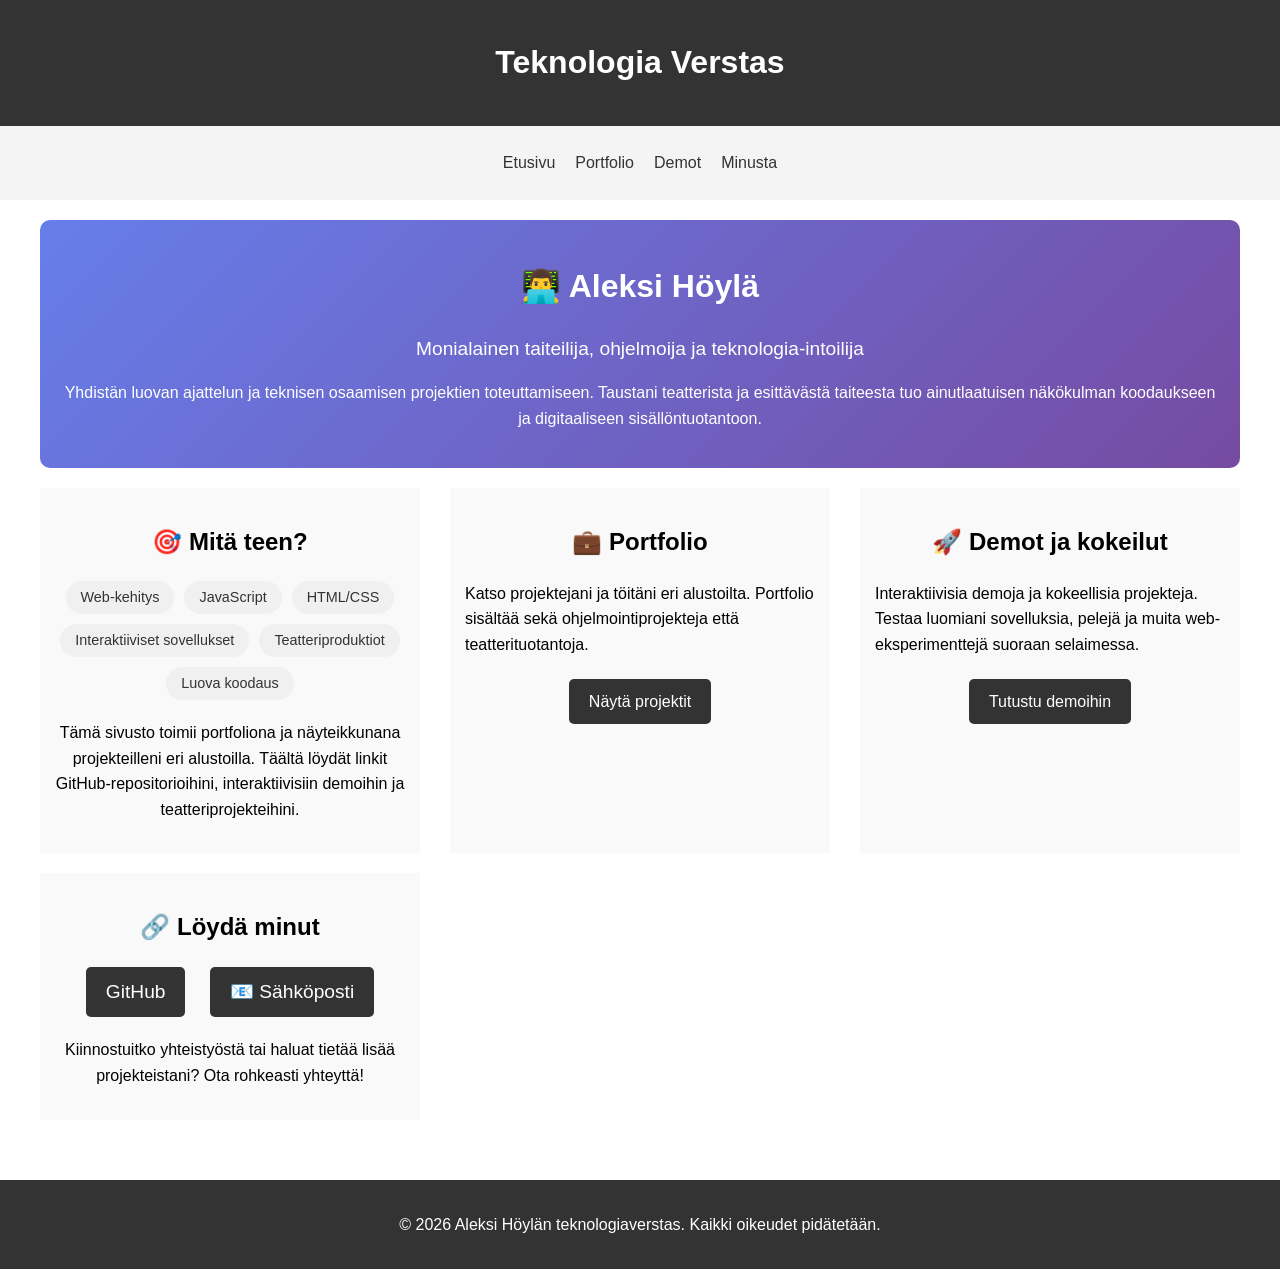
<file: index.html>
<!DOCTYPE html>
<html lang="fi">
<head>
    <meta charset="UTF-8">
    <meta name="viewport" content="width=device-width, initial-scale=1.0">
    <title>Teknologia Verstas</title>
    <link rel="stylesheet" href="./tyylit/laatikkotyyli.css">

</head>

<body>
    <header>
        <h1>Teknologia Verstas</h1>
    </header>

    <!-- Navigointipalkki -->
    <nav>
        <ul>
            <li><a href="#etusivu" data-file="etusivu.html">Etusivu</a></li>
            <li><a href="#portfolio" data-file="portfolio.html">Portfolio</a></li>
            <li><a href="#demot" data-file="demot.html">Demot</a></li>
            <li><a href="#minusta" data-file="minusta.html">Minusta</a></li>
        </ul>
    </nav>

    <!-- Sivun sisältö-->
    <div class="container">          
        <main id="content">
            <p>Ladataan sisältöä...</p>
        </main>
    </div>
    
    <!-- Alateksti -->
    <footer>
        <p>&copy; 2026 Aleksi Höylän teknologiaverstas. Kaikki oikeudet pidätetään.</p>
    </footer>

    <script>
        // Funktio, joka hakee ulkoisen HTML-fragmentin ja sijoittaa sen #content elementtiin
        function loadContent(filename) {
        fetch(filename)
            .then(response => {
            if (!response.ok) {
                throw new Error('Verkkovirhe: ' + response.status);
            }
            return response.text();
            })
            .then(html => {
            document.getElementById('content').innerHTML = html;
            })
            .catch(error => {
            console.error('Sisällön latausvirhe:', error);
            });
        }
        
        // Event listener navigaation linkeille
        document.querySelectorAll('nav a').forEach(link => {
            link.addEventListener('click', function(e) {
                e.preventDefault(); // estää oletustoiminnon
                const file = this.dataset.file; // haetaan ladattava tiedosto
                // Päivitetään URL-hashi vastaamaan tiedoston nimeä ilman .html -päätettä
                window.location.hash = file.replace('.html', '');
                loadContent(file);
            });
        });
    
        // Sivun latauksen yhteydessä tarkistetaan URL-hash ja ladataan vastaava sisältö
        window.addEventListener('load', () => {
            // Jos hash on asetettu, yritetään ladata siitä johdettu tiedosto
            const hash = window.location.hash.substring(1); // poistaa #-merkin
            if (hash) {
                loadContent(hash + '.html');
            } else {
                // Oletuksena ladataan etusivu
                loadContent('etusivu.html');
            }
        });
    </script>
</body>
</html>
</file>
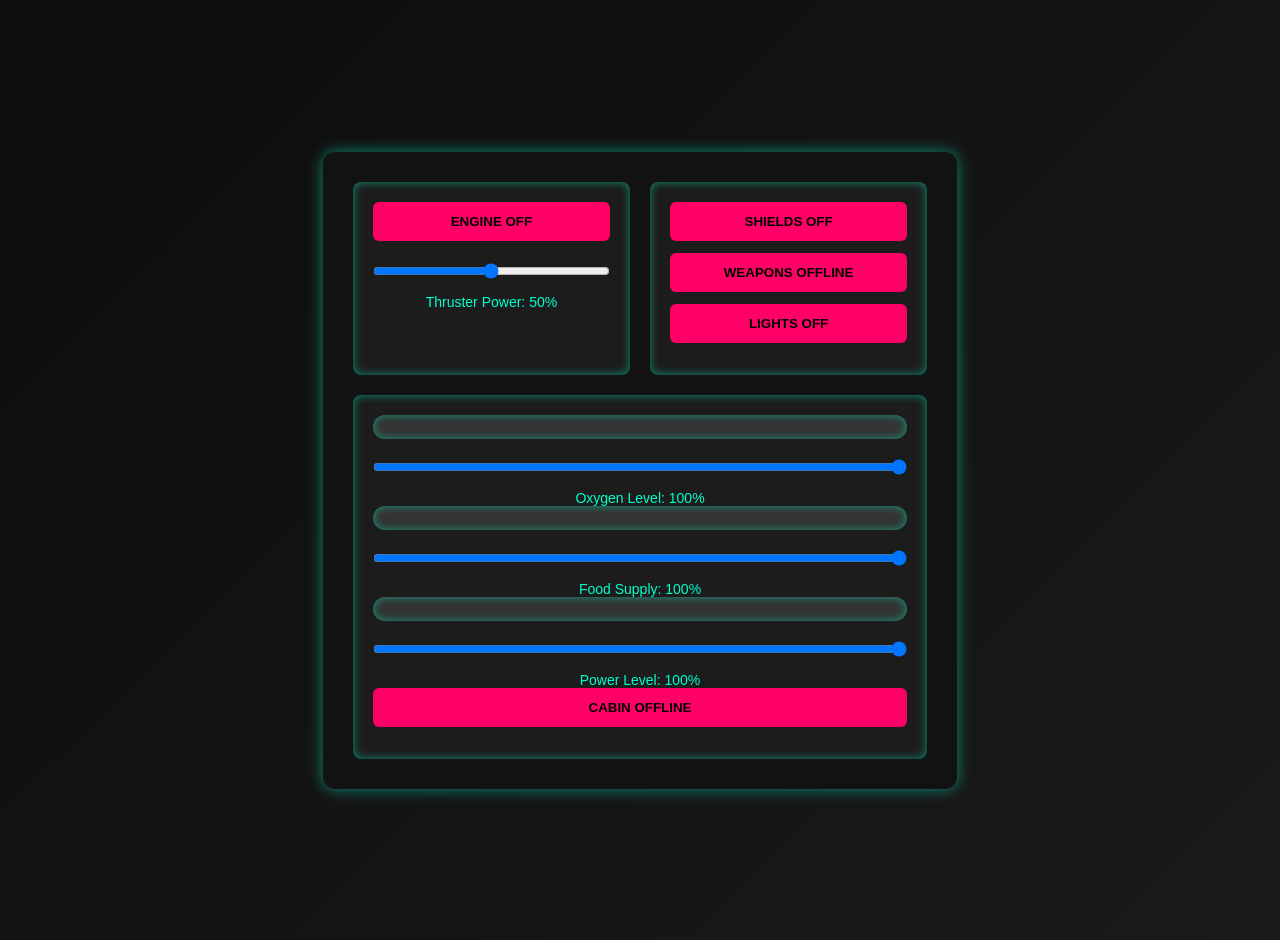
<file: ohjaamo1.html>
<!DOCTYPE html>
<html lang="en">

<head>
    <meta charset="UTF-8">
    <meta name="viewport" content="width=device-width, initial-scale=1.0">
    <title>Spaceship Control Panel</title>
    <style>
        body {
            background: linear-gradient(135deg, #0d0d0d, #1a1a1a);
            color: #00ffcc;
            font-family: 'Orbitron', sans-serif;
            margin: 0;
            padding: 20px;
            display: flex;
            justify-content: center;
            align-items: center;
            height: 100vh;
        }

        .control-panel {
            display: flex;
            flex-wrap: wrap;
            max-width: 1200px;
            padding: 20px;
            background: #121212;
            border-radius: 12px;
            box-shadow: 0 0 15px rgba(0, 255, 204, 0.5);
        }

        .panel-section {
            flex: 1 1 30%;
            margin: 10px;
            padding: 20px;
            background: #1c1c1c;
            border-radius: 8px;
            box-shadow: inset 0 0 10px rgba(0, 255, 204, 0.5);
        }

        .button {
            display: block;
            width: 100%;
            padding: 12px;
            margin-bottom: 12px;
            background: #00ffcc;
            border: none;
            color: #000;
            font-weight: bold;
            cursor: pointer;
            text-transform: uppercase;
            border-radius: 6px;
            transition: background 0.3s ease;
        }

        .button.success {
            background: #00ffcc;
        }

        .button.danger {
            background: #ff0066;
        }

        .button:hover {
            background: #005555;
        }

        .slider {
            width: 100%;
            margin: 10px 0;
        }

        .slider::-webkit-slider-thumb {
            background: #00ffcc;
            border-radius: 50%;
            cursor: pointer;
        }

        .progress-bar {
            background: #333;
            height: 24px;
            width: 100%;
            margin-bottom: 10px;
            position: relative;
            border-radius: 12px;
            overflow: hidden;
            box-shadow: inset 0 0 8px rgba(0, 255, 204, 0.5);
        }

        .progress-bar span {
            display: block;
            height: 100%;
            background-color: #00ffcc;
            width: 0;
            transition: width 0.4s ease;
        }

        .label {
            margin-top: 5px;
            font-size: 14px;
            text-align: center;
        }
    </style>
</head>

<body>

    <div class="control-panel">
        <div class="panel-section">
            <button id="engineButton" class="button danger" onclick="toggleEngine()">Engine Off</button>
            <input id="thrusterPower" type="range" min="0" max="100" value="50" class="slider" oninput="updateThrusterPower()">
            <div class="label">Thruster Power: <span id="thrusterPowerLabel">50%</span></div>
        </div>

        <div class="panel-section">
            <button id="shieldButton" class="button danger" onclick="toggleShield()">Shields Off</button>
            <button id="weaponsButton" class="button danger" onclick="toggleWeapons()">Weapons Offline</button>
            <button id="lightsButton" class="button danger" onclick="toggleLights()">Lights Off</button>
        </div>

        <div class="panel-section">
            <div class="progress-bar">
                <span id="oxygenBar"></span>
            </div>
            <input id="oxygenLevel" type="range" min="0" max="100" value="100" class="slider" oninput="updateOxygenLevel()">
            <div class="label">Oxygen Level: <span id="oxygenLabel">100%</span></div>

            <div class="progress-bar">
                <span id="foodBar"></span>
            </div>
            <input id="foodSupply" type="range" min="0" max="100" value="100" class="slider" oninput="updateFoodSupply()">
            <div class="label">Food Supply: <span id="foodLabel">100%</span></div>

            <div class="progress-bar">
                <span id="powerBar"></span>
            </div>
            <input id="powerLevel" type="range" min="0" max="100" value="100" class="slider" oninput="updatePowerLevel()">
            <div class="label">Power Level: <span id="powerLabel">100%</span></div>

            <button id="cabinButton" class="button danger" onclick="toggleCabin()">Cabin Offline</button>
        </div>
    </div>

    <script>
        function toggleButton(id) {
            const button = document.getElementById(id);
            button.textContent = button.textContent.includes("On") ? button.textContent.replace("On", "Off") : button.textContent.replace("Off", "On");
            button.classList.toggle("success");
            button.classList.toggle("danger");
        }

        function toggleEngine() {
            toggleButton("engineButton");
        }

        function toggleShield() {
            toggleButton("shieldButton");
        }

        function toggleWeapons() {
            toggleButton("weaponsButton");
        }

        function toggleLights() {
            toggleButton("lightsButton");
        }

        function toggleCabin() {
            toggleButton("cabinButton");
        }

        function updateThrusterPower() {
            const slider = document.getElementById("thrusterPower");
            document.getElementById("thrusterPowerLabel").textContent = `${slider.value}%`;
        }

        function updateOxygenLevel() {
            const slider = document.getElementById("oxygenLevel");
            const bar = document.getElementById("oxygenBar");
            const label = document.getElementById("oxygenLabel");
            label.textContent = `${slider.value}%`;
            bar.style.width = `${slider.value}%`;
        }

        function updateFoodSupply() {
            const slider = document.getElementById("foodSupply");
            const bar = document.getElementById("foodBar");
            const label = document.getElementById("foodLabel");
            label.textContent = `${slider.value}%`;
            bar.style.width = `${slider.value}%`;
        }

        function updatePowerLevel() {
            const slider = document.getElementById("powerLevel");
            const bar = document.getElementById("powerBar");
            const label = document.getElementById("powerLabel");
            label.textContent = `${slider.value}%`;
            bar.style.width = `${slider.value}%`;
        }
    </script>
</body>

</html>
</file>
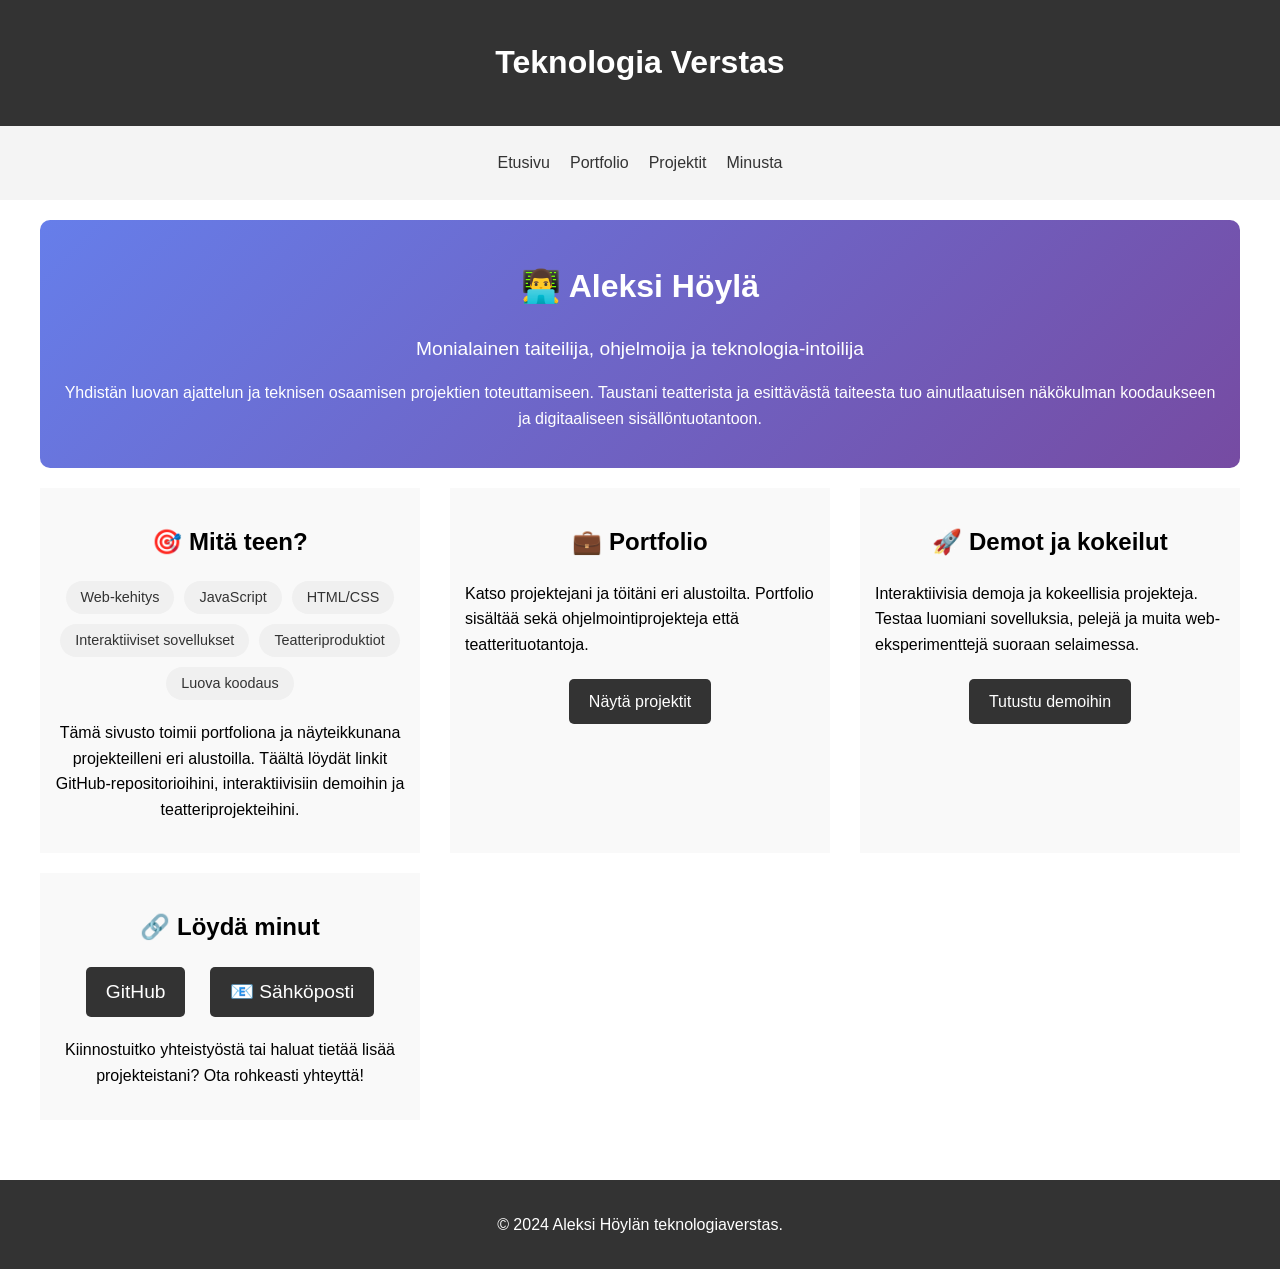
<file: staticdynamic.html>
<!DOCTYPE html>
<html lang="fi">
<head>
    <meta charset="UTF-8">
    <meta name="viewport" content="width=device-width, initial-scale=1.0">
    <title>Teknologia Verstas</title>
    <link rel="stylesheet" href="./tyylit/laatikkotyyli.css">

</head>

<body>
    <header>
        <h1>Teknologia Verstas</h1>
    </header>
    <nav>
        <ul>
            <li><a href="#etusivu" data-file="etusivu.html">Etusivu</a></li>
            <li><a href="#portfolio" data-file="portfolio.html">Portfolio</a></li>
            <li><a href="#projektit" data-file="projektit.html">Projektit</a></li>
            <li><a href="#minusta" data-file="minusta.html">Minusta</a></li>
        </ul>
    </nav>
    <div class="container">
        <main id="content">
            <p>Ladataan sisältöä...</p>
        </main>
    </div>
    <footer>
        <p>&copy; 2024 Aleksi Höylän teknologiaverstas.</p>
    </footer>

    <script>
        // Funktio, joka hakee ulkoisen HTML-fragmentin ja sijoittaa sen #content elementtiin
        function loadContent(filename) {
        fetch(filename)
            .then(response => {
            if (!response.ok) {
                throw new Error('Verkkovirhe: ' + response.status);
            }
            return response.text();
            })
            .then(html => {
            document.getElementById('content').innerHTML = html;
            })
            .catch(error => {
            console.error('Sisällön latausvirhe:', error);
            });
        }
        
        // Lisätään event listener jokaiselle navigaation linkille
        document.querySelectorAll('nav a').forEach(link => {
        link.addEventListener('click', function(e) {
            e.preventDefault(); // estää oletustoiminnon (selaimen scrollauksen kohteeseen)
            const file = this.dataset.file; // haetaan data-file arvo
            loadContent(file); // kutsutaan loadContent-funktiota
        });
        });
        
        // Ladataan oletuksena esim. etusivu heti sivun latauksen yhteydessä
        loadContent('etusivu.html');
      </script>
</body>
</html>
</file>
<file: tyylit/laatikkotyyli.css>
body {
    font-family: Arial, sans-serif;
    line-height: 1.6;
    margin: 0;
    padding: 0;
}
.container {
    max-width: 1200px;
    margin: 0 auto;
    padding: 20px;
}
header {
    background-color: #333;
    color: #fff;
    text-align: center;
    padding: 1rem;
}
nav {
    background-color: #f4f4f4;
    padding: 0.5rem;
}
nav ul {
    list-style-type: none;
    padding: 0;
    display: flex;
    justify-content: center;
}
nav ul li {
    margin: 0 10px;
}
nav ul li a {
    text-decoration: none;
    color: #333;
}
main {
    display: flex;
    flex-wrap: wrap;
    justify-content: space-between;
}
.laatikko {
    flex-basis: calc(33.333% - 20px);
    margin-bottom: 20px;
    background-color: #f9f9f9;
    padding: 15px;
    box-sizing: border-box;
}
footer {
    background-color: #333;
    color: #fff;
    text-align: center;
    padding: 1rem;
    margin-top: 20px;
}
button {
    margin: 0 10px;
    list-style-type: none;
    padding: 0;
    justify-content: center;
    text-decoration: none;
    color: #333;
}
@media (max-width: 768px) {
    .laatikko {
        flex-basis: calc(50% - 20px);
    }
}
@media (max-width: 480px) {
    .laatikko {
        flex-basis: 100%;
    }
}
</file>
